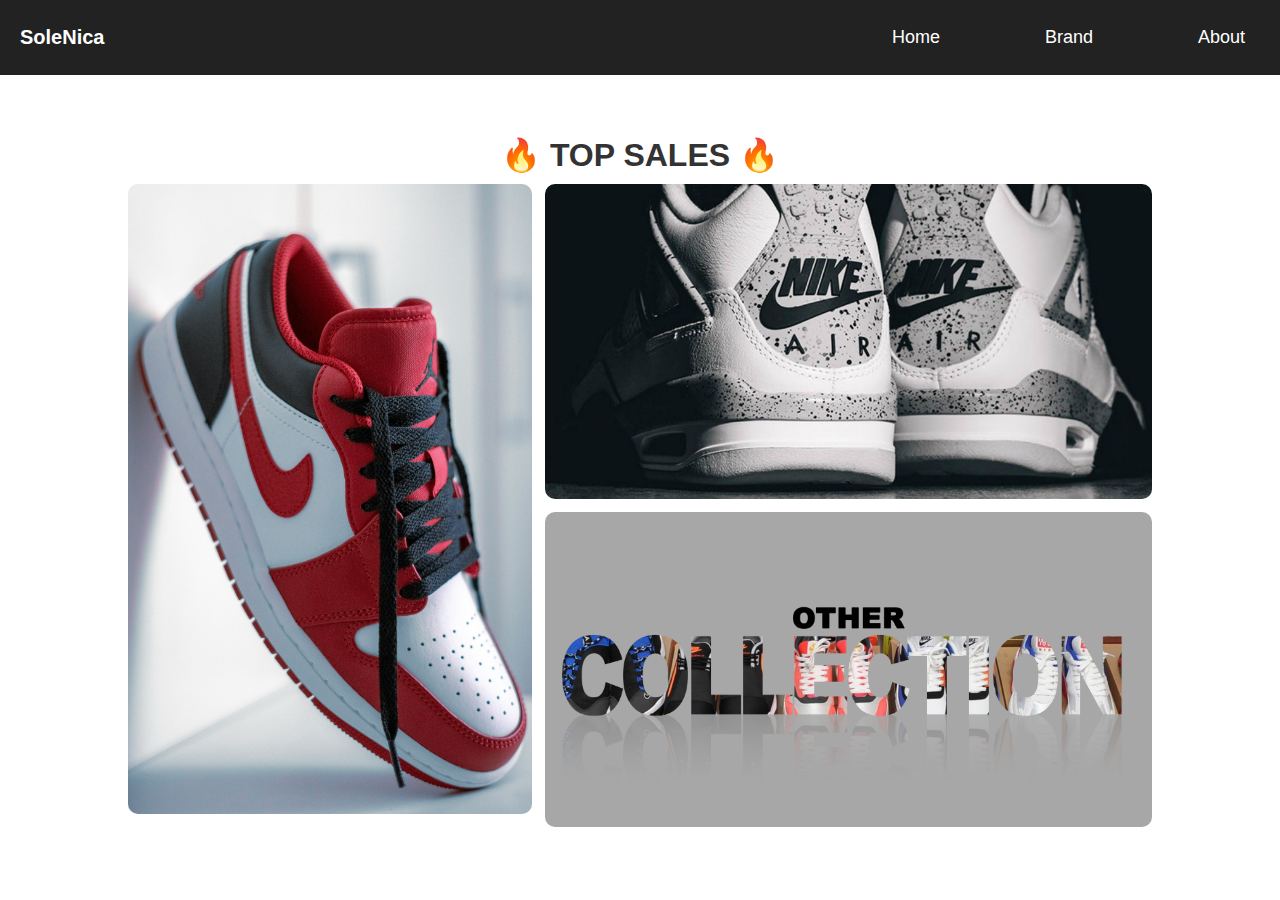
<file: index.html>
<!DOCTYPE html>
<html lang="en">
<head>
    <meta charset="UTF-8">
    <meta name="viewport" content="width=device-width, initial-scale=1.0">
    <title>Shoe Store - Home</title>
    <link rel="stylesheet" href="styles.css">
    <!-- Standard favicon -->
    <link rel="icon" type="image/png" href="images/website-icon.png">

    <!-- Alternative format (ICO) -->
    <link rel="icon" type="image/x-icon" href="images/website-icon.png">

    <!-- High-resolution icons (optional) -->
    <link rel="apple-touch-icon" sizes="180x180" href="images/website-icon.png">
    <link rel="icon" sizes="192x192" href="images/website-icon.png">
</head>
<body>

    <!-- Navigation Bar -->
    <nav>
        <div class="nav-container">
            <div class="logo">SoleNica</div>
            <ul class="nav-links">
                <li><a href="index.html">Home</a></li>
                <li><a href="category.html">Brand</a></li>
                <li><a href="about.html">About</a></li>
            </ul>
            <div class="menu-icon" onclick="toggleMenu()">&#9776;</div>
        </div>
    </nav>
    
    <!-- Mobile Overlay Menu -->
    <div class="overlay" id="overlay">
        <div class="overlay-content">
            <a href="javascript:void(0)" class="close-btn" onclick="toggleMenu()">&times;</a>
            <a href="index.html">Home</a>
            <a href="category.html">Brand</a>
            <a href="about.html">About</a>
        </div>
    </div>
    
    <script>
        function toggleMenu() {
            document.getElementById("overlay").classList.toggle("active");
        }
    </script>
            
    <!-- Hot Sales Section -->
    <section class="hot-sales">
        <div class="hot-sales-wrapper">
            <h1 class="hot-sales-title">🔥 TOP SALES 🔥</h1> <!-- Header Added -->
            <div class="hot-sales-container">
                <!-- Portrait Image (Jordan 1) -->
                <div class="hot-item portrait">
                    <a href="jordan1low.html">
                        <img src="images/jordan1.jpg" alt="Jordan 1">
                    </a>
                </div>
                <!-- Two Landscape Images (Stacked, aligned with Jordan 1) -->
                <div class="hot-side">
                    <div class="hot-item landscape">
                        <a href="jordan4.html">
                            <img src="images/jordan4.jpg" alt="Jordan 4">
                        </a>
                    </div>
                    <div class="hot-item landscape">
                        <a href="category.html">
                            <img src="images/collectionimage.png" alt="Shoe-Collection">
                        </a>
                    </div>
                </div>
            </div>
        </div>
    </section>

</body>
</html>
</file>
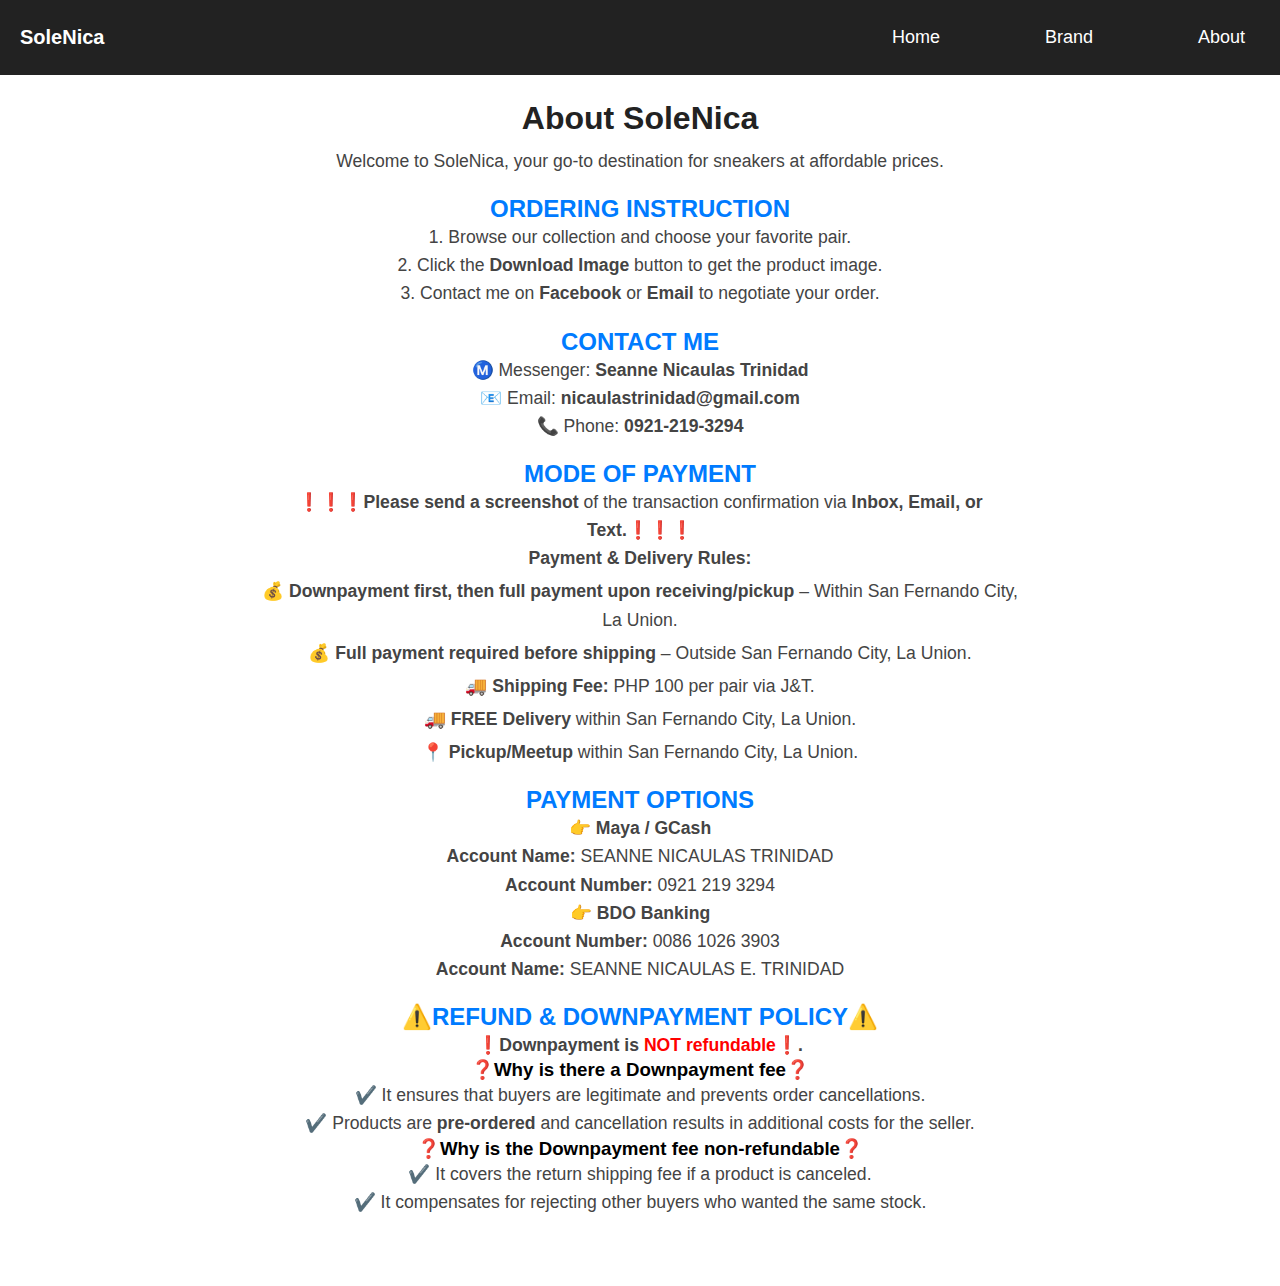
<file: about.html>
<!DOCTYPE html>
<html lang="en">
<head>
    <meta charset="UTF-8">
    <meta name="viewport" content="width=device-width, initial-scale=1.0">
    <title>Shoe Store - Home</title>
    <link rel="stylesheet" href="styles.css">
    <!-- Standard favicon -->
    <link rel="icon" type="image/png" href="images/website-icon.png">

    <!-- Alternative format (ICO) -->
    <link rel="icon" type="image/x-icon" href="images/website-icon.png">

    <!-- High-resolution icons (optional) -->
    <link rel="apple-touch-icon" sizes="180x180" href="images/website-icon.png">
    <link rel="icon" sizes="192x192" href="images/website-icon.png">
</head>
<body>

    <!-- Navigation Bar -->
    <nav>
        <div class="nav-container">
            <div class="logo">SoleNica</div>
            <ul class="nav-links">
                <li><a href="index.html">Home</a></li>
                <li><a href="category.html">Brand</a></li>
                <li><a href="about.html">About</a></li>
            </ul>
            <div class="menu-icon" onclick="toggleMenu()">&#9776;</div>
        </div>
    </nav>
    
    <!-- Mobile Overlay Menu -->
    <div class="overlay" id="overlay">
        <div class="overlay-content">
            <a href="javascript:void(0)" class="close-btn" onclick="toggleMenu()">&times;</a>
            <a href="index.html">Home</a>
            <a href="category.html">Brand</a>
            <a href="about.html">About</a>
        </div>
    </div>
    
    <script>
        function toggleMenu() {
            document.getElementById("overlay").classList.toggle("active");
        }
    </script>

    <!-- About Section -->
    <section class="about">
        <h1>About SoleNica</h1>
        <p>Welcome to SoleNica, your go-to destination for sneakers at affordable prices.</p>

        <h2>ORDERING INSTRUCTION</h2>
        <p>1. Browse our collection and choose your favorite pair.</p>
        <p>2. Click the <strong>Download Image</strong> button to get the product image.</p>
        <p>3. Contact me on <strong>Facebook</strong> or <strong>Email</strong> to negotiate your order.</p>

        <h2>CONTACT ME</h2>
        <p>Ⓜ️ Messenger: <strong>Seanne Nicaulas Trinidad</strong></p>
        <p>📧 Email: <strong>nicaulastrinidad@gmail.com</strong></p>
        <p>📞 Phone: <strong>0921-219-3294</strong></p>

        <h2>MODE OF PAYMENT</h2>
        <p><strong>❗❗❗Please send a screenshot</strong> of the transaction confirmation via <strong>Inbox, Email, or Text.❗❗❗</strong></p>
        <p><strong>Payment & Delivery Rules:</strong></p>
        <ul>
            <li>💰 <strong>Downpayment first, then full payment upon receiving/pickup</strong> – Within San Fernando City, La Union.</li>
            <li>💰 <strong>Full payment required before shipping</strong> – Outside San Fernando City, La Union.</li>
            <li>🚚 <strong>Shipping Fee:</strong> PHP 100 per pair via J&T.</li>
            <li>🚚 <strong>FREE Delivery</strong> within San Fernando City, La Union.</li>
            <li>📍 <strong>Pickup/Meetup</strong> within San Fernando City, La Union.</li>
        </ul>

        <h2>PAYMENT OPTIONS</h2>
        <p>👉 <strong>Maya / GCash</strong></p>
        <p><strong>Account Name:</strong> SEANNE NICAULAS TRINIDAD</p>
        <p><strong>Account Number:</strong> 0921 219 3294</p>

        <p>👉 <strong>BDO Banking</strong></p>
        <p><strong>Account Number:</strong> 0086 1026 3903</p>
        <p><strong>Account Name:</strong> SEANNE NICAULAS E. TRINIDAD</p>

        <h2>⚠️REFUND & DOWNPAYMENT POLICY⚠️</h2>
        <p><strong>❗Downpayment is <span class="highlight">NOT refundable❗</span>.</strong></p>

        <h3>❓Why is there a Downpayment fee❓</h3>
        <p>✔️ It ensures that buyers are legitimate and prevents order cancellations.</p>
        <p>✔️ Products are <strong>pre-ordered</strong> and cancellation results in additional costs for the seller.</p>

        <h3>❓Why is the Downpayment fee non-refundable❓</h3>
        <p>✔️ It covers the return shipping fee if a product is canceled.</p>
        <p>✔️ It compensates for rejecting other buyers who wanted the same stock.</p>
    </section>

    <script src="script.js"></script>
</body>
</html>
</file>
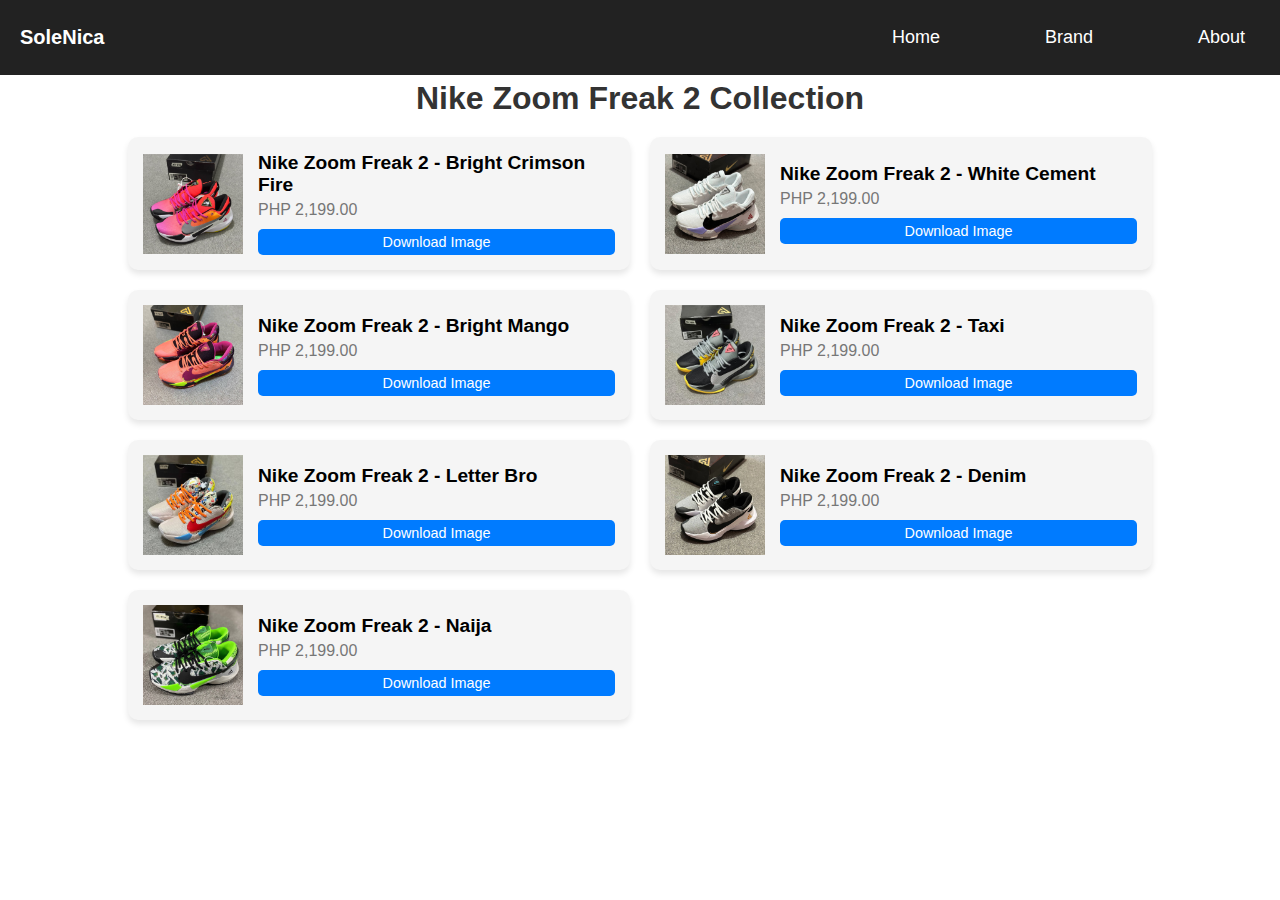
<file: gianimmofr2.html>
<!DOCTYPE html>
<html lang="en">
<head>
    <meta charset="UTF-8">
    <meta name="viewport" content="width=device-width, initial-scale=1.0">
    <title>Shoe Store - Home</title>
    <link rel="stylesheet" href="styles.css">
    <!-- Standard favicon -->
    <link rel="icon" type="image/png" href="images/website-icon.png">

    <!-- Alternative format (ICO) -->
    <link rel="icon" type="image/x-icon" href="images/website-icon.png">

    <!-- High-resolution icons (optional) -->
    <link rel="apple-touch-icon" sizes="180x180" href="images/website-icon.png">
    <link rel="icon" sizes="192x192" href="images/website-icon.png">
</head>
<body>

    <!-- Navigation Bar -->
    <nav>
        <div class="nav-container">
            <div class="logo">SoleNica</div>
            <ul class="nav-links">
                <li><a href="index.html">Home</a></li>
                <li><a href="category.html">Brand</a></li>
                <li><a href="about.html">About</a></li>
            </ul>
            <div class="menu-icon" onclick="toggleMenu()">&#9776;</div>
        </div>
    </nav>
    
    <!-- Mobile Overlay Menu -->
    <div class="overlay" id="overlay">
        <div class="overlay-content">
            <a href="javascript:void(0)" class="close-btn" onclick="toggleMenu()">&times;</a>
            <a href="index.html">Home</a>
            <a href="category.html">Brand</a>
            <a href="about.html">About</a>
        </div>
    </div>
    
    <script>
        function toggleMenu() {
            document.getElementById("overlay").classList.toggle("active");
        }
    </script>
            
    <!-- Jordan 1 Shoes Section -->
    <section class="shoe-list">
        <h1 class="shoe-title">Nike Zoom Freak 2 Collection</h1>
        <div class="shoe-container">
            <!-- Shoe Item 1 -->
            <div class="shoe-item">
                <img src="images/f2-gtf.jpg" alt="Nike Zoom Freak 2">
                <div class="shoe-info">
                    <p class="shoe-name">Nike Zoom Freak 2 - Bright Crimson Fire</p>
                    <p class="shoe-price">PHP 2,199.00</p>
                    <a href="images/f2-gtf.jpg" download class="download-btn">Download Image</a>
                </div>
            </div>

            <!-- Shoe Item 2 -->
            <div class="shoe-item">
                <img src="images/f2-whc.jpg" alt="Nike Zoom Freak 2">
                <div class="shoe-info">
                    <p class="shoe-name">Nike Zoom Freak 2 - White Cement</p>
                    <p class="shoe-price">PHP 2,199.00</p>
                    <a href="images/f2-whc.jpg" download class="download-btn">Download Image</a>
                </div>
            </div>

            <!-- Shoe Item 3 -->
            <div class="shoe-item">
                <img src="images/f2-bmg.jpg" alt="Nike Zoom Freak 2">
                <div class="shoe-info">
                    <p class="shoe-name">Nike Zoom Freak 2 - Bright Mango</p>
                    <p class="shoe-price">PHP 2,199.00</p>
                    <a href="images/f2-bmg.jpg" download class="download-btn">Download Image</a>
                </div>
            </div>

            <!-- Shoe Item 4 -->
            <div class="shoe-item">
                <img src="images/f2-tax.jpg" alt="Nike Zoom Freak 2">
                <div class="shoe-info">
                    <p class="shoe-name">Nike Zoom Freak 2 - Taxi</p>
                    <p class="shoe-price">PHP 2,199.00</p>
                    <a href="images/f2-tax.jpg" download class="download-btn">Download Image</a>
                </div>
            </div>

            <!-- Shoe Item 5 -->
            <div class="shoe-item">
                <img src="images/f2-ltb.jpg" alt="Nike Zoom Freak 2">
                <div class="shoe-info">
                    <p class="shoe-name">Nike Zoom Freak 2 - Letter Bro</p>
                    <p class="shoe-price">PHP 2,199.00</p>
                    <a href="images/f2-ltb.jpg" download class="download-btn">Download Image</a>
                </div>
            </div>

            <!-- Shoe Item 6 -->
            <div class="shoe-item">
                <img src="images/f2-dnm.jpg" alt="Nike Zoom Freak 2">
                <div class="shoe-info">
                    <p class="shoe-name">Nike Zoom Freak 2 - Denim</p>
                    <p class="shoe-price">PHP 2,199.00</p>
                    <a href="images/f2-dnm.jpg" download class="download-btn">Download Image</a>
                </div>
            </div>

            <!-- Shoe Item 7 -->
            <div class="shoe-item">
                <img src="images/f2-nja.jpg" alt="Nike Zoom Freak 2">
                <div class="shoe-info">
                    <p class="shoe-name">Nike Zoom Freak 2 - Naija</p>
                    <p class="shoe-price">PHP 2,199.00</p>
                    <a href="images/f2-nja.jpg" download class="download-btn">Download Image</a>
                </div>
            </div>

            <!-- Duplicate this block for more shoe variants -->
        </div>
    </section>

</body>
</html>
</file>
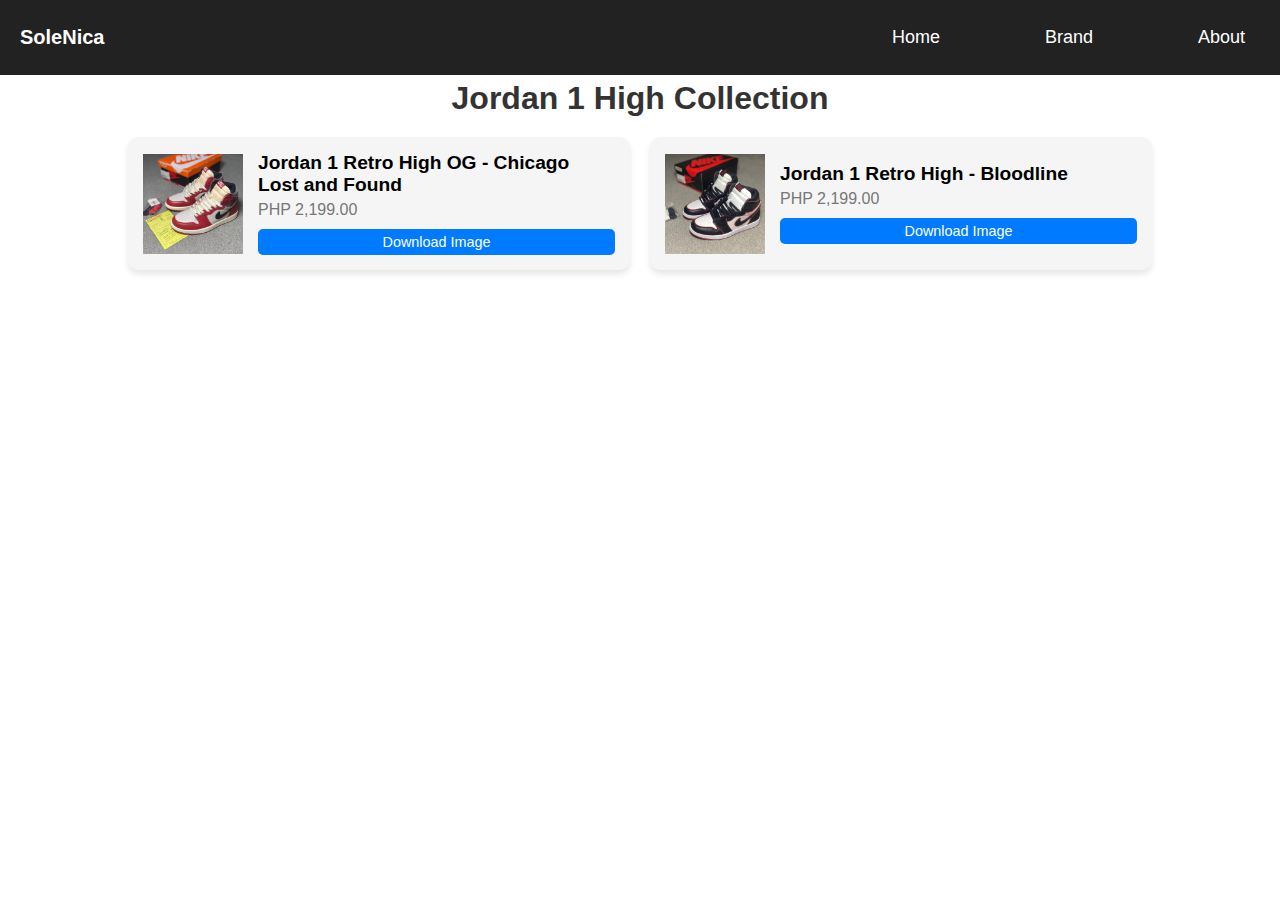
<file: jordan1.html>
<!DOCTYPE html>
<html lang="en">
<head>
    <meta charset="UTF-8">
    <meta name="viewport" content="width=device-width, initial-scale=1.0">
    <title>Shoe Store - Home</title>
    <link rel="stylesheet" href="styles.css">
    <!-- Standard favicon -->
    <link rel="icon" type="image/png" href="images/website-icon.png">

    <!-- Alternative format (ICO) -->
    <link rel="icon" type="image/x-icon" href="images/website-icon.png">

    <!-- High-resolution icons (optional) -->
    <link rel="apple-touch-icon" sizes="180x180" href="images/website-icon.png">
    <link rel="icon" sizes="192x192" href="images/website-icon.png">
</head>
<body>

    <!-- Navigation Bar -->
    <nav>
        <div class="nav-container">
            <div class="logo">SoleNica</div>
            <ul class="nav-links">
                <li><a href="index.html">Home</a></li>
                <li><a href="category.html">Brand</a></li>
                <li><a href="about.html">About</a></li>
            </ul>
            <div class="menu-icon" onclick="toggleMenu()">&#9776;</div>
        </div>
    </nav>
    
    <!-- Mobile Overlay Menu -->
    <div class="overlay" id="overlay">
        <div class="overlay-content">
            <a href="javascript:void(0)" class="close-btn" onclick="toggleMenu()">&times;</a>
            <a href="index.html">Home</a>
            <a href="category.html">Brand</a>
            <a href="about.html">About</a>
        </div>
    </div>
    
    <script>
        function toggleMenu() {
            document.getElementById("overlay").classList.toggle("active");
        }
    </script>
            
    <!-- Jordan 1 Shoes Section -->
    <section class="shoe-list">
        <h1 class="shoe-title">Jordan 1 High Collection</h1>
        <div class="shoe-container">
            <!-- Shoe Item 1 -->
            <div class="shoe-item">
                <img src="images/jh-laf.jpg" alt="Jordan 1 Lost and Found">
                <div class="shoe-info">
                    <p class="shoe-name">Jordan 1 Retro High OG - Chicago Lost and Found</p>
                    <p class="shoe-price">PHP 2,199.00</p>
                    <a href="images/jh-laf.jpg" download class="download-btn">Download Image</a>
                </div>
            </div>

            <!-- Shoe Item 2 -->
            <div class="shoe-item">
                <img src="images/jh-rhb.jpg" alt="Jordan 1 Bloodline">
                <div class="shoe-info">
                    <p class="shoe-name">Jordan 1 Retro High - Bloodline</p>
                    <p class="shoe-price">PHP 2,199.00</p>
                    <a href="images/jh-rhb.jpg" download class="download-btn">Download Image</a>
                </div>
            </div>

            <!-- Duplicate this block for more shoe variants -->
        </div>
    </section>

</body>
</html>
</file>
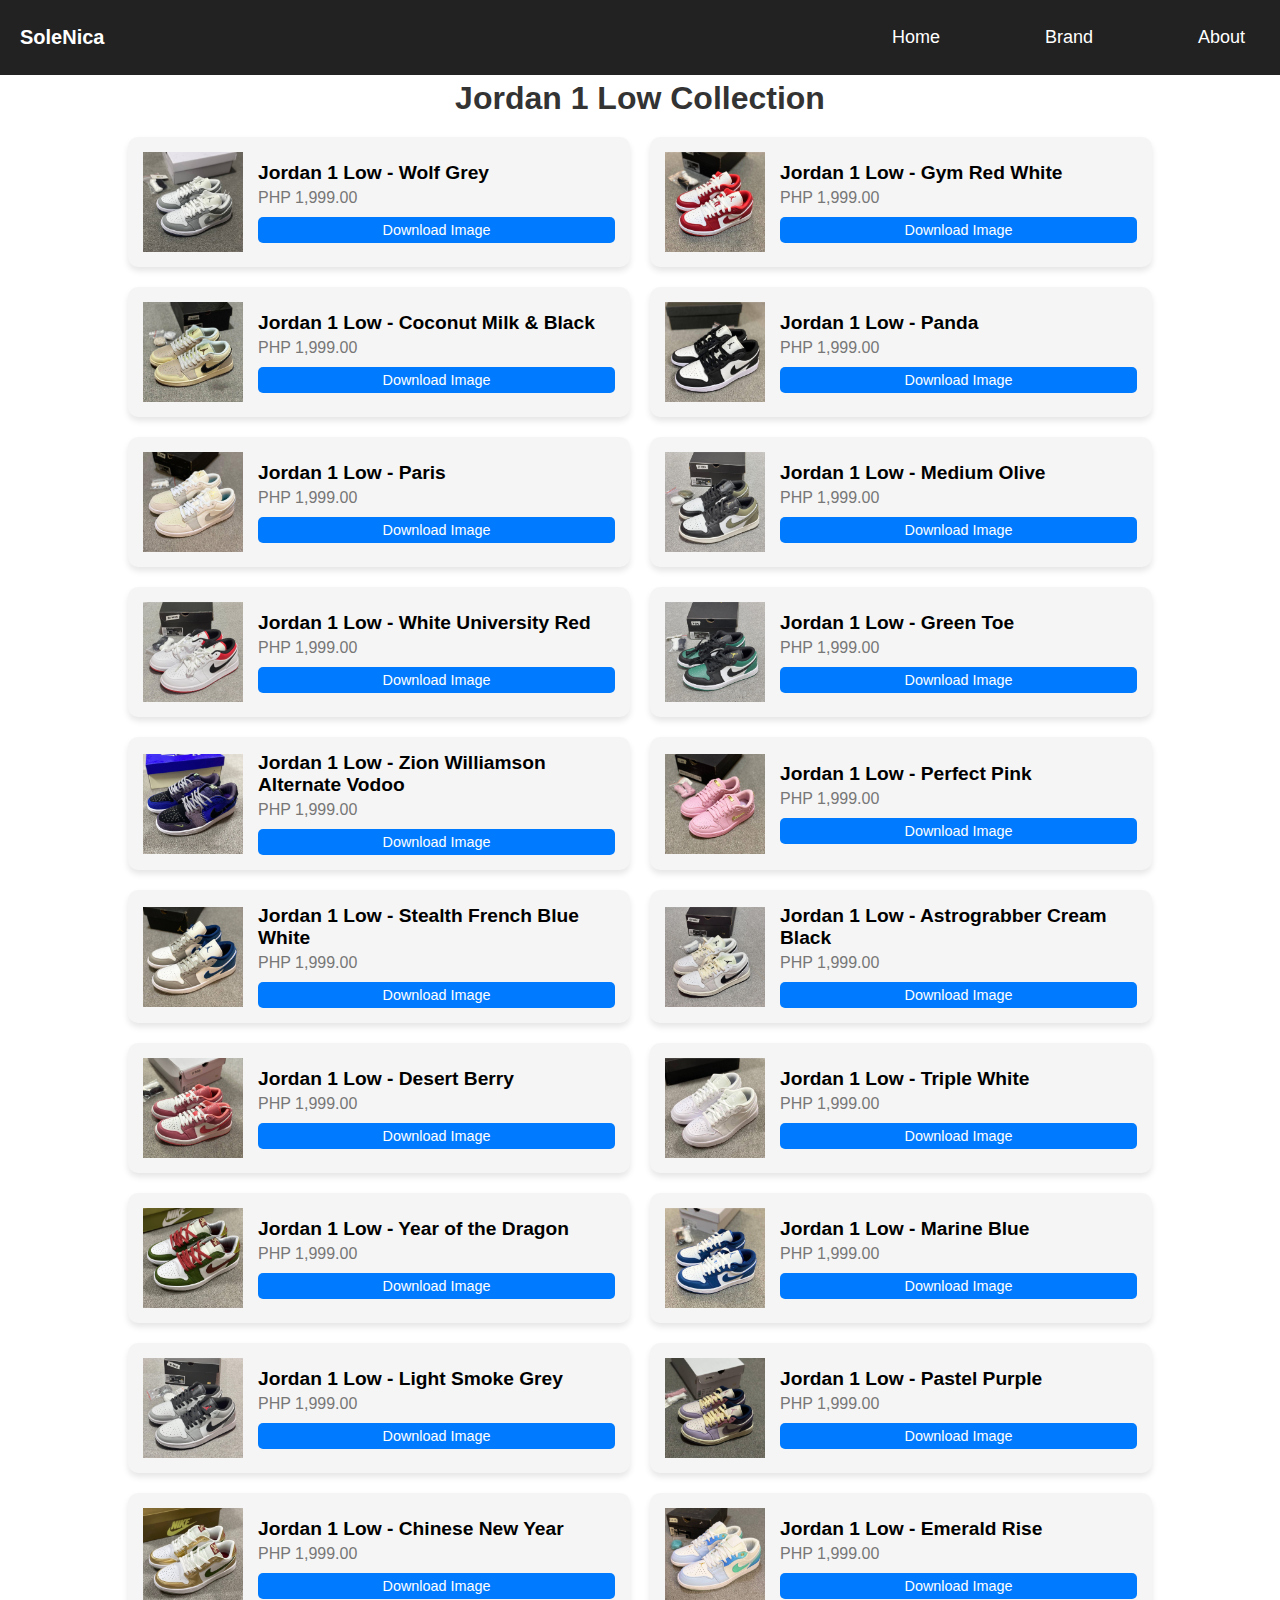
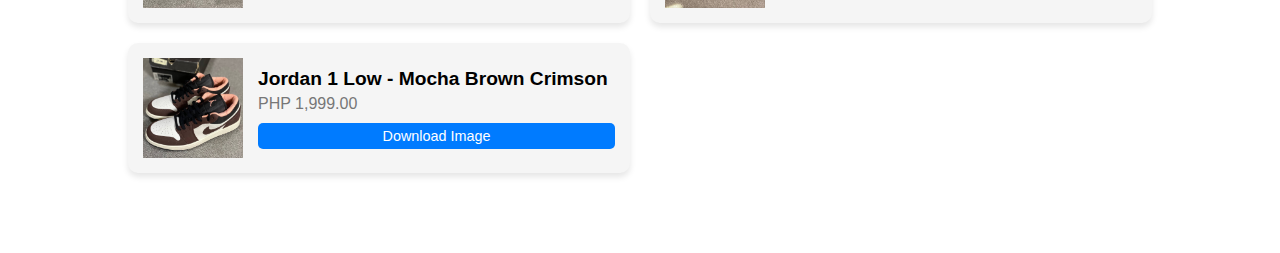
<file: jordan1low.html>
<!DOCTYPE html>
<html lang="en">
<head>
    <meta charset="UTF-8">
    <meta name="viewport" content="width=device-width, initial-scale=1.0">
    <title>Shoe Store - Home</title>
    <link rel="stylesheet" href="styles.css">
    <!-- Standard favicon -->
    <link rel="icon" type="image/png" href="images/website-icon.png">

    <!-- Alternative format (ICO) -->
    <link rel="icon" type="image/x-icon" href="images/website-icon.png">

    <!-- High-resolution icons (optional) -->
    <link rel="apple-touch-icon" sizes="180x180" href="images/website-icon.png">
    <link rel="icon" sizes="192x192" href="images/website-icon.png">
</head>
<body>

    <!-- Navigation Bar -->
    <nav>
        <div class="nav-container">
            <div class="logo">SoleNica</div>
            <ul class="nav-links">
                <li><a href="index.html">Home</a></li>
                <li><a href="category.html">Brand</a></li>
                <li><a href="about.html">About</a></li>
            </ul>
            <div class="menu-icon" onclick="toggleMenu()">&#9776;</div>
        </div>
    </nav>
    
    <!-- Mobile Overlay Menu -->
    <div class="overlay" id="overlay">
        <div class="overlay-content">
            <a href="javascript:void(0)" class="close-btn" onclick="toggleMenu()">&times;</a>
            <a href="index.html">Home</a>
            <a href="category.html">Brand</a>
            <a href="about.html">About</a>
        </div>
    </div>
    
    <script>
        function toggleMenu() {
            document.getElementById("overlay").classList.toggle("active");
        }
    </script>
            
    <!-- Jordan 1 Shoes Section -->
    <section class="shoe-list">
        <h1 class="shoe-title">Jordan 1 Low Collection</h1>
        <div class="shoe-container">
            <!-- Shoe Item 1 -->
            <div class="shoe-item">
                <img src="images/j1-wg.jpg" alt="Jordan 1">
                <div class="shoe-info">
                    <p class="shoe-name">Jordan 1 Low - Wolf Grey</p>
                    <p class="shoe-price">PHP 1,999.00</p>
                    <a href="images/j1-wg.jpg" download class="download-btn">Download Image</a>
                </div>
            </div>

            <!-- Shoe Item 2 -->
            <div class="shoe-item">
                <img src="images/j1-gr.jpg" alt="Jordan 1">
                <div class="shoe-info">
                    <p class="shoe-name">Jordan 1 Low - Gym Red White</p>
                    <p class="shoe-price">PHP 1,999.00</p>
                    <a href="images/j1-gr.jpg" download class="download-btn">Download Image</a>
                </div>
            </div>

            <!-- Shoe Item 3 -->
            <div class="shoe-item">
                <img src="images/j1-cmb.jpg" alt="Jordan 1">
                <div class="shoe-info">
                    <p class="shoe-name">Jordan 1 Low - Coconut Milk & Black</p>
                    <p class="shoe-price">PHP 1,999.00</p>
                    <a href="images/j1-cmb.jpg" download class="download-btn">Download Image</a>
                </div>
            </div>

            <!-- Shoe Item 4 -->
            <div class="shoe-item">
                <img src="images/j1-pnd.jpg" alt="Jordan 1">
                <div class="shoe-info">
                    <p class="shoe-name">Jordan 1 Low - Panda</p>
                    <p class="shoe-price">PHP 1,999.00</p>
                    <a href="images/j1-pnd.jpg" download class="download-btn">Download Image</a>
                </div>
            </div>

            <!-- Shoe Item 5 -->
            <div class="shoe-item">
                <img src="images/j1-par.jpg" alt="Jordan 1">
                <div class="shoe-info">
                    <p class="shoe-name">Jordan 1 Low - Paris</p>
                    <p class="shoe-price">PHP 1,999.00</p>
                    <a href="images/j1-par.jpg" download class="download-btn">Download Image</a>
                </div>
            </div>

            <!-- Shoe Item 6 -->
            <div class="shoe-item">
                <img src="images/j1-mdo.jpg" alt="Jordan 1">
                <div class="shoe-info">
                    <p class="shoe-name">Jordan 1 Low - Medium Olive</p>
                    <p class="shoe-price">PHP 1,999.00</p>
                    <a href="images/j1-mdo.jpg" download class="download-btn">Download Image</a>
                </div>
            </div>

            <!-- Shoe Item 7 -->
            <div class="shoe-item">
                <img src="images/j1-wur.jpg" alt="Jordan 1">
                <div class="shoe-info">
                    <p class="shoe-name">Jordan 1 Low - White University Red</p>
                    <p class="shoe-price">PHP 1,999.00</p>
                    <a href="images/j1-wur.jpg" download class="download-btn">Download Image</a>
                </div>
            </div>

            <!-- Shoe Item 8 -->
            <div class="shoe-item">
                <img src="images/j1-gto.jpg" alt="Jordan 1">
                <div class="shoe-info">
                    <p class="shoe-name">Jordan 1 Low - Green Toe</p>
                    <p class="shoe-price">PHP 1,999.00</p>
                    <a href="images/j1-gto.jpg" download class="download-btn">Download Image</a>
                </div>
            </div>

            <!-- Shoe Item 9 -->
            <div class="shoe-item">
                <img src="images/j1-voa.jpg" alt="Jordan 1">
                <div class="shoe-info">
                    <p class="shoe-name">Jordan 1 Low - Zion Williamson Alternate Vodoo</p>
                    <p class="shoe-price">PHP 1,999.00</p>
                    <a href="images/j1-voa.jpg" download class="download-btn">Download Image</a>
                </div>
            </div>

            <!-- Shoe Item 10 -->
            <div class="shoe-item">
                <img src="images/j1-lpp.jpg" alt="Jordan 1">
                <div class="shoe-info">
                    <p class="shoe-name">Jordan 1 Low - Perfect Pink</p>
                    <p class="shoe-price">PHP 1,999.00</p>
                    <a href="images/j1-lpp.jpg" download class="download-btn">Download Image</a>
                </div>
            </div>

            <!-- Shoe Item 11 -->
            <div class="shoe-item">
                <img src="images/j1-gab.jpg" alt="Jordan 1">
                <div class="shoe-info">
                    <p class="shoe-name">Jordan 1 Low - Stealth French Blue White</p>
                    <p class="shoe-price">PHP 1,999.00</p>
                    <a href="images/j1-gab.jpg" download class="download-btn">Download Image</a>
                </div>
            </div>

            <!-- Shoe Item 12 -->
            <div class="shoe-item">
                <img src="images/j1-ast.jpg" alt="Jordan 1">
                <div class="shoe-info">
                    <p class="shoe-name">Jordan 1 Low - Astrograbber Cream Black</p>
                    <p class="shoe-price">PHP 1,999.00</p>
                    <a href="images/j1-ast.jpg" download class="download-btn">Download Image</a>
                </div>
            </div>

            <!-- Shoe Item 13 -->
            <div class="shoe-item">
                <img src="images/j1-dsb.jpg" alt="Jordan 1">
                <div class="shoe-info">
                    <p class="shoe-name">Jordan 1 Low - Desert Berry</p>
                    <p class="shoe-price">PHP 1,999.00</p>
                    <a href="images/j1-dsb.jpg" download class="download-btn">Download Image</a>
                </div>
            </div>

            <!-- Shoe Item 14 -->
            <div class="shoe-item">
                <img src="images/j1-tpw.jpg" alt="Jordan 1">
                <div class="shoe-info">
                    <p class="shoe-name">Jordan 1 Low - Triple White</p>
                    <p class="shoe-price">PHP 1,999.00</p>
                    <a href="images/j1-tpw.jpg" download class="download-btn">Download Image</a>
                </div>
            </div>

            <!-- Shoe Item 15 -->
            <div class="shoe-item">
                <img src="images/j1-yod.jpg" alt="Jordan 1">
                <div class="shoe-info">
                    <p class="shoe-name">Jordan 1 Low - Year of the Dragon</p>
                    <p class="shoe-price">PHP 1,999.00</p>
                    <a href="images/j1-yod.jpg" download class="download-btn">Download Image</a>
                </div>
            </div>

            <!-- Shoe Item 16 -->
            <div class="shoe-item">
                <img src="images/j1-mb.jpg" alt="Jordan 1">
                <div class="shoe-info">
                    <p class="shoe-name">Jordan 1 Low - Marine Blue</p>
                    <p class="shoe-price">PHP 1,999.00</p>
                    <a href="images/j1-mb.jpg" download class="download-btn">Download Image</a>
                </div>
            </div>

            <!-- Shoe Item 17 -->
            <div class="shoe-item">
                <img src="images/j1-smg.jpg" alt="Jordan 1">
                <div class="shoe-info">
                    <p class="shoe-name">Jordan 1 Low - Light Smoke Grey</p>
                    <p class="shoe-price">PHP 1,999.00</p>
                    <a href="images/j1-smg.jpg" download class="download-btn">Download Image</a>
                </div>
            </div>

            <!-- Shoe Item 18 -->
            <div class="shoe-item">
                <img src="images/j1-ppl.jpg" alt="Jordan 1">
                <div class="shoe-info">
                    <p class="shoe-name">Jordan 1 Low - Pastel Purple</p>
                    <p class="shoe-price">PHP 1,999.00</p>
                    <a href="images/j1-ppl.jpg" download class="download-btn">Download Image</a>
                </div>
            </div>

            <!-- Shoe Item 19 -->
            <div class="shoe-item">
                <img src="images/j1-mtg.jpg" alt="Jordan 1">
                <div class="shoe-info">
                    <p class="shoe-name">Jordan 1 Low - Chinese New Year</p>
                    <p class="shoe-price">PHP 1,999.00</p>
                    <a href="images/j1-mtg.jpg" download class="download-btn">Download Image</a>
                </div>
            </div>

            <!-- Shoe Item 20 -->
            <div class="shoe-item">
                <img src="images/j1-er.jpg" alt="Jordan 1">
                <div class="shoe-info">
                    <p class="shoe-name">Jordan 1 Low - Emerald Rise</p>
                    <p class="shoe-price">PHP 1,999.00</p>
                    <a href="images/j1-er.jpg" download class="download-btn">Download Image</a>
                </div>
            </div>

            <!-- Shoe Item 21 -->
            <div class="shoe-item">
                <img src="images/j1-cho.jpg" alt="Jordan 1">
                <div class="shoe-info">
                    <p class="shoe-name">Jordan 1 Low - Mocha Brown Crimson</p>
                    <p class="shoe-price">PHP 1,999.00</p>
                    <a href="images/j1-cho.jpg" download class="download-btn">Download Image</a>
                </div>
            </div>

            <!-- Duplicate this block for more shoe variants -->
        </div>
    </section>

</body>
</html>
</file>
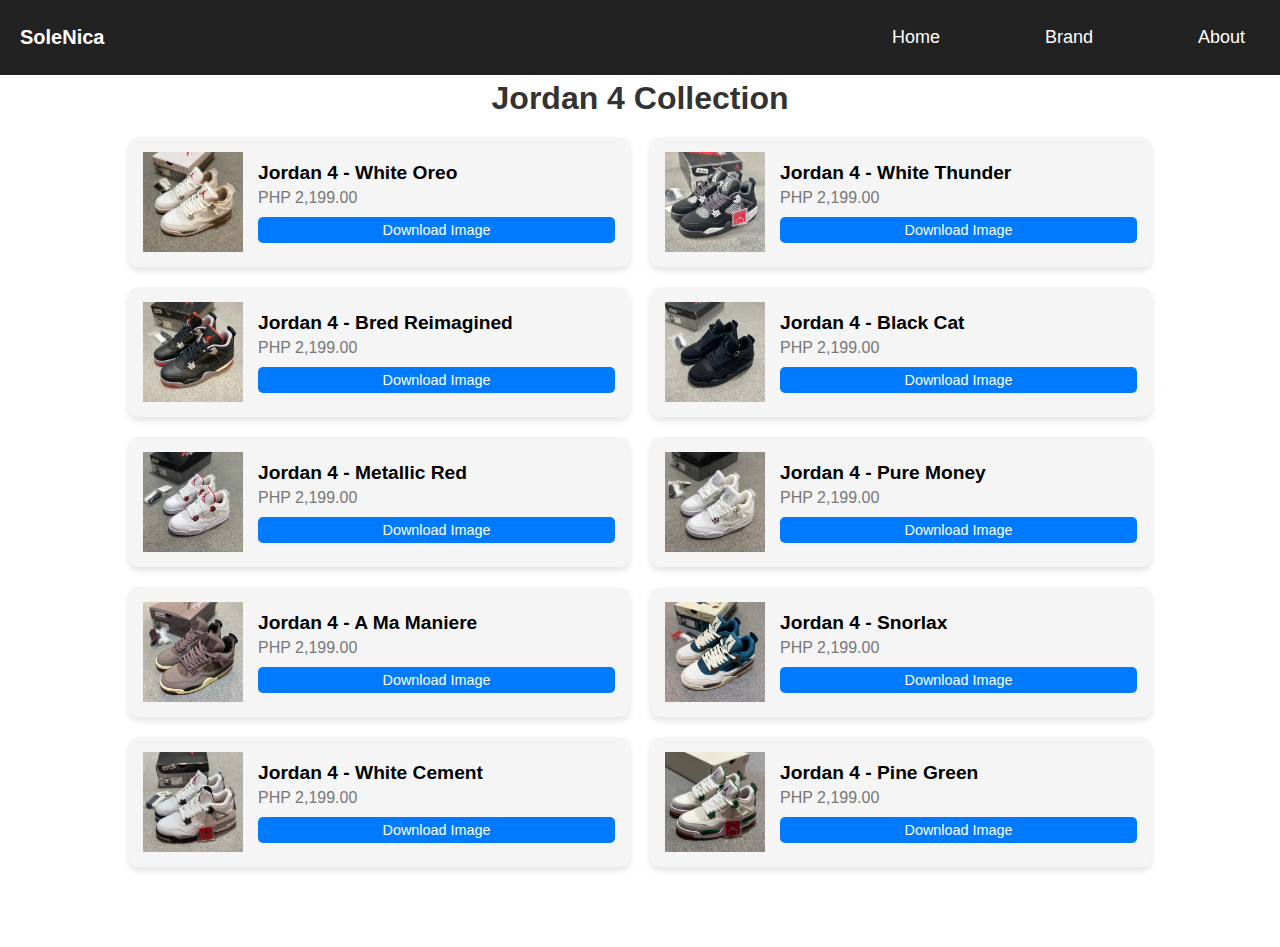
<file: jordan4.html>
<!DOCTYPE html>
<html lang="en">
<head>
    <meta charset="UTF-8">
    <meta name="viewport" content="width=device-width, initial-scale=1.0">
    <title>Shoe Store - Home</title>
    <link rel="stylesheet" href="styles.css">
    <!-- Standard favicon -->
    <link rel="icon" type="image/png" href="images/website-icon.png">

    <!-- Alternative format (ICO) -->
    <link rel="icon" type="image/x-icon" href="images/website-icon.png">

    <!-- High-resolution icons (optional) -->
    <link rel="apple-touch-icon" sizes="180x180" href="images/website-icon.png">
    <link rel="icon" sizes="192x192" href="images/website-icon.png">
</head>
<body>

    <!-- Navigation Bar -->
    <nav>
        <div class="nav-container">
            <div class="logo">SoleNica</div>
            <ul class="nav-links">
                <li><a href="index.html">Home</a></li>
                <li><a href="category.html">Brand</a></li>
                <li><a href="about.html">About</a></li>
            </ul>
            <div class="menu-icon" onclick="toggleMenu()">&#9776;</div>
        </div>
    </nav>
    
    <!-- Mobile Overlay Menu -->
    <div class="overlay" id="overlay">
        <div class="overlay-content">
            <a href="javascript:void(0)" class="close-btn" onclick="toggleMenu()">&times;</a>
            <a href="index.html">Home</a>
            <a href="category.html">Brand</a>
            <a href="about.html">About</a>
        </div>
    </div>
    
    <script>
        function toggleMenu() {
            document.getElementById("overlay").classList.toggle("active");
        }
    </script>
            
    <!-- Jordan 1 Shoes Section -->
    <section class="shoe-list">
        <h1 class="shoe-title">Jordan 4 Collection</h1>
        <div class="shoe-container">
            <!-- Shoe Item 1 -->
            <div class="shoe-item">
                <img src="images/j4-or.jpg" alt="Jordan 4">
                <div class="shoe-info">
                    <p class="shoe-name">Jordan 4 - White Oreo</p>
                    <p class="shoe-price">PHP 2,199.00</p>
                    <a href="images/j4-or.jpg" download class="download-btn">Download Image</a>
                </div>
            </div>

            <!-- Shoe Item 2 -->
            <div class="shoe-item">
                <img src="images/j4-wth.jpg" alt="Jordan 4">
                <div class="shoe-info">
                    <p class="shoe-name">Jordan 4 - White Thunder</p>
                    <p class="shoe-price">PHP 2,199.00</p>
                    <a href="images/j4-wth.jpg" download class="download-btn">Download Image</a>
                </div>
            </div>

            <!-- Shoe Item 3 -->
            <div class="shoe-item">
                <img src="images/j4-bred.jpg" alt="Jordan 4">
                <div class="shoe-info">
                    <p class="shoe-name">Jordan 4 - Bred Reimagined</p>
                    <p class="shoe-price">PHP 2,199.00</p>
                    <a href="images/j4-bred.jpg" download class="download-btn">Download Image</a>
                </div>
            </div>

            <!-- Shoe Item 4 -->
            <div class="shoe-item">
                <img src="images/j4-blc.jpg" alt="Jordan 4">
                <div class="shoe-info">
                    <p class="shoe-name">Jordan 4 - Black Cat</p>
                    <p class="shoe-price">PHP 2,199.00</p>
                    <a href="images/j4-blc.jpg" download class="download-btn">Download Image</a>
                </div>
            </div>

            <!-- Shoe Item 5 -->
            <div class="shoe-item">
                <img src="images/j4-mrd.jpg" alt="Jordan 4">
                <div class="shoe-info">
                    <p class="shoe-name">Jordan 4 - Metallic Red</p>
                    <p class="shoe-price">PHP 2,199.00</p>
                    <a href="images/j4-mrd.jpg" download class="download-btn">Download Image</a>
                </div>
            </div>

            <!-- Shoe Item 6 -->
            <div class="shoe-item">
                <img src="images/j4-pmy.jpg" alt="Jordan 4">
                <div class="shoe-info">
                    <p class="shoe-name">Jordan 4 - Pure Money</p>
                    <p class="shoe-price">PHP 2,199.00</p>
                    <a href="images/j4-pmy.jpg" download class="download-btn">Download Image</a>
                </div>
            </div>

            <!-- Shoe Item 7 -->
            <div class="shoe-item">
                <img src="images/j4-amm.jpg" alt="Jordan 4">
                <div class="shoe-info">
                    <p class="shoe-name">Jordan 4 - A Ma Maniere</p>
                    <p class="shoe-price">PHP 2,199.00</p>
                    <a href="images/j4-amm.jpg" download class="download-btn">Download Image</a>
                </div>
            </div>

            <!-- Shoe Item 8 -->
            <div class="shoe-item">
                <img src="images/j4-slx.jpg" alt="Jordan 4">
                <div class="shoe-info">
                    <p class="shoe-name">Jordan 4 - Snorlax</p>
                    <p class="shoe-price">PHP 2,199.00</p>
                    <a href="images/j4-slx.jpg" download class="download-btn">Download Image</a>
                </div>
            </div>

            <!-- Shoe Item 9 -->
            <div class="shoe-item">
                <img src="images/j4-wmc.jpg" alt="Jordan 4">
                <div class="shoe-info">
                    <p class="shoe-name">Jordan 4 - White Cement</p>
                    <p class="shoe-price">PHP 2,199.00</p>
                    <a href="images/j4-wmc.jpg" download class="download-btn">Download Image</a>
                </div>
            </div>

            <!-- Shoe Item 10 -->
            <div class="shoe-item">
                <img src="images/j4-png.jpg" alt="Jordan 4">
                <div class="shoe-info">
                    <p class="shoe-name">Jordan 4 - Pine Green</p>
                    <p class="shoe-price">PHP 2,199.00</p>
                    <a href="images/j4-png.jpg" download class="download-btn">Download Image</a>
                </div>
            </div>

            <!-- Duplicate this block for more shoe variants -->
        </div>
    </section>

</body>
</html>
</file>
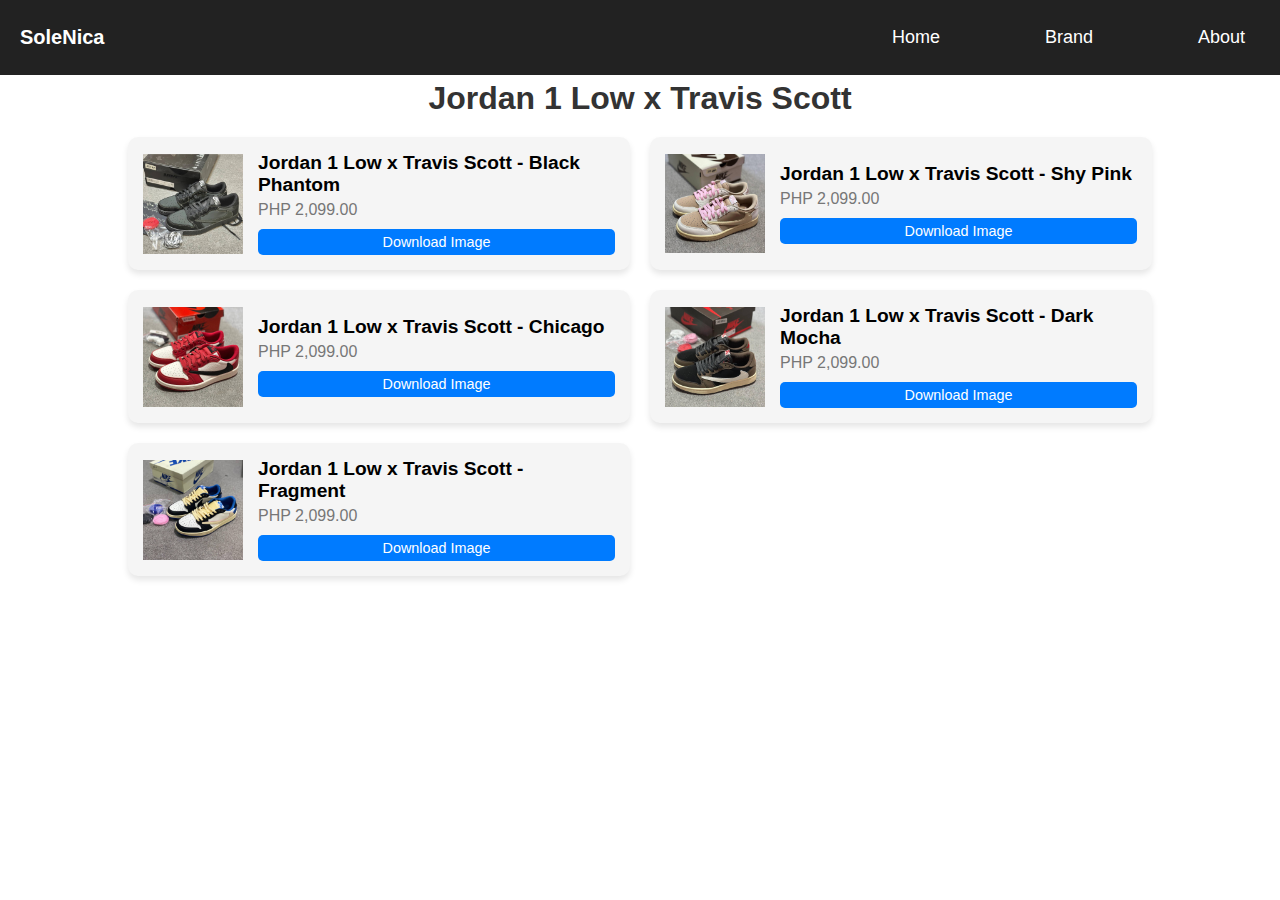
<file: jordantravislow.html>
<!DOCTYPE html>
<html lang="en">
<head>
    <meta charset="UTF-8">
    <meta name="viewport" content="width=device-width, initial-scale=1.0">
    <title>Shoe Store - Home</title>
    <link rel="stylesheet" href="styles.css">
    <!-- Standard favicon -->
    <link rel="icon" type="image/png" href="images/website-icon.png">

    <!-- Alternative format (ICO) -->
    <link rel="icon" type="image/x-icon" href="images/website-icon.png">

    <!-- High-resolution icons (optional) -->
    <link rel="apple-touch-icon" sizes="180x180" href="images/website-icon.png">
    <link rel="icon" sizes="192x192" href="images/website-icon.png">
</head>
<body>

    <!-- Navigation Bar -->
    <nav>
        <div class="nav-container">
            <div class="logo">SoleNica</div>
            <ul class="nav-links">
                <li><a href="index.html">Home</a></li>
                <li><a href="category.html">Brand</a></li>
                <li><a href="about.html">About</a></li>
            </ul>
            <div class="menu-icon" onclick="toggleMenu()">&#9776;</div>
        </div>
    </nav>
    
    <!-- Mobile Overlay Menu -->
    <div class="overlay" id="overlay">
        <div class="overlay-content">
            <a href="javascript:void(0)" class="close-btn" onclick="toggleMenu()">&times;</a>
            <a href="index.html">Home</a>
            <a href="category.html">Brand</a>
            <a href="about.html">About</a>
        </div>
    </div>
    
    <script>
        function toggleMenu() {
            document.getElementById("overlay").classList.toggle("active");
        }
    </script>
            
    <!-- Jordan 1 Shoes Section -->
    <section class="shoe-list">
        <h1 class="shoe-title">Jordan 1 Low x Travis Scott</h1>
        <div class="shoe-container">
            <!-- Shoe Item 1 -->
            <div class="shoe-item">
                <img src="images/jlt-bp.jpg" alt="Jordan 1">
                <div class="shoe-info">
                    <p class="shoe-name">Jordan 1 Low x Travis Scott - Black Phantom</p>
                    <p class="shoe-price">PHP 2,099.00</p>
                    <a href="images/jlt-bp.jpg" download class="download-btn">Download Image</a>
                </div>
            </div>

            <!-- Shoe Item 2 -->
            <div class="shoe-item">
                <img src="images/jlt-ssp.jpg" alt="Jordan 1">
                <div class="shoe-info">
                    <p class="shoe-name">Jordan 1 Low x Travis Scott - Shy Pink</p>
                    <p class="shoe-price">PHP 2,099.00</p>
                    <a href="images/jlt-ssp.jpg" download class="download-btn">Download Image</a>
                </div>
            </div>

            <!-- Shoe Item 3 -->
            <div class="shoe-item">
                <img src="images/jlt-chg.jpg" alt="Jordan 1">
                <div class="shoe-info">
                    <p class="shoe-name">Jordan 1 Low x Travis Scott - Chicago</p>
                    <p class="shoe-price">PHP 2,099.00</p>
                    <a href="images/jlt-chg.jpg" download class="download-btn">Download Image</a>
                </div>
            </div>

            <!-- Shoe Item 4 -->
            <div class="shoe-item">
                <img src="images/jlt-dmc.jpg" alt="Jordan 1">
                <div class="shoe-info">
                    <p class="shoe-name">Jordan 1 Low x Travis Scott - Dark Mocha</p>
                    <p class="shoe-price">PHP 2,099.00</p>
                    <a href="images/jlt-dmc.jpg" download class="download-btn">Download Image</a>
                </div>
            </div>

            <!-- Shoe Item 5 -->
            <div class="shoe-item">
                <img src="images/jlt-f.jpg" alt="Jordan 1">
                <div class="shoe-info">
                    <p class="shoe-name">Jordan 1 Low x Travis Scott - Fragment</p>
                    <p class="shoe-price">PHP 2,099.00</p>
                    <a href="images/jlt-f.jpg" download class="download-btn">Download Image</a>
                </div>
            </div>

            <!-- Duplicate this block for more shoe variants -->
        </div>
    </section>

</body>
</html>
</file>
<file: styles.css>
/* ===== HOME TAB CSS ================================================================================================================================================== */

* {
    margin: 0;
    padding: 0;
    box-sizing: border-box;
    font-family: Arial, sans-serif;
}

/* ===== NAVIGATION BAR ======================================================================= */
nav {
    background: #222;
    padding: 15px 20px;
    position: fixed;
    width: 100%;
    top: 0;
    z-index: 100;
}

.nav-container {
    display: flex;
    justify-content: space-between;
    align-items: center;
}

.logo {
    color: white;
    font-size: 20px;
    font-weight: bold;
    font-family: "Comic Sans MS", cursive, sans-serif;
}

/* Navigation Links */
.nav-links {
    list-style: none;
    display: flex;
    gap: 75px;
}

.nav-links li {
    display: inline;
}

.nav-links li a {
    color: white;
    text-decoration: none;
    font-size: 18px;
    padding: 12px 15px; /* Ensures hover highlight covers full height */
    display: block;
    transition: background 0.3s;
}

.nav-links li a:hover {
    background: lightgrey; /* Highlight effect */
    color: black;
}

/* Mobile Menu Icon */
.menu-icon {
    display: none;
    font-size: 28px;
    color: white;
    cursor: pointer;
    padding: 10px;
    transition: background 0.3s;
}

.menu-icon:hover {
    background: lightgrey; /* Hover effect for hamburger icon */
    color: black;
}

/* =============== MOBILE OVERLAY MENU =============== */
.overlay {
    position: fixed;
    top: 0;
    left: 0;
    width: 100%;
    height: 100%;
    background: rgba(0, 0, 0, 0.9);
    display: none;
    justify-content: center;
    align-items: center;
}

.overlay.active {
    display: flex;
}

.overlay-content {
    display: flex;
    flex-direction: column;
    text-align: center;
    gap: 20px;
}

.overlay-content a {
    color: white;
    font-size: 24px;
    text-decoration: none;
    padding: 15px;
    transition: background 0.3s;
}

.overlay-content a:hover {
    background: lightgrey; /* Hover effect for mobile links */
    color: black;
}

/* Close Button */
.close-btn {
    font-size: 36px;
    position: absolute;
    top: 20px;
    right: 30px;
    cursor: pointer;
}

/* Responsive - Mobile View */
@media (max-width: 768px) {
    .nav-links {
        display: none;
    }

    .menu-icon {
        display: block;
    }
}

.hot-sales {
    display: flex;
    flex-direction: column;
    justify-content: center;
    align-items: center;
    height: 100vh; /* Always fits screen height */
    width: 100vw; /* Always fits screen width */
    padding-top: 50px; /* Adjust for navbar */
    overflow: hidden;
}

.hot-sales-wrapper {
    text-align: center;
    width: 100%;
}

.hot-sales-title {
    font-size: 2rem;
    font-weight: bold;
    color: #333;
    margin-bottom: 10px;
}

.hot-sales-container {
    display: flex;
    width: 80vw; /* White space on both sides */
    height: 70vh; /* Adjusts dynamically to prevent scrolling */
    gap: 1vw; /* Responsive spacing */
    margin: 0 auto; /* Centers container for symmetry */
}

.portrait {
    flex: 2;
    height: 100%;
}

.portrait img {
    width: 100%;
    height: 100%;
    object-fit: cover; /* Ensures the image fills the space */
    border-radius: 10px;
}

.hot-side {
    display: flex;
    flex-direction: column;
    flex: 3;
    justify-content: space-between;
    gap: 1vw;
    height: 100%;
}

.landscape {
    flex: 1;
    height: 50%;
}

.landscape img {
    width: 100%;
    height: 100%;
    object-fit: cover; /* Ensures image fills space */
    border-radius: 10px;
}

@media (max-width: 1024px) {
    .hot-sales {
        height: auto;
        padding-top: 100px;
    }

    .hot-sales-container {
        flex-direction: column;
        height: auto;
        width: 100vw; /* Remove white space in mobile */
        margin: 0; /* Remove margins */
    }

    .portrait, .landscape {
        width: 100%;
        height: auto;
    }

    .portrait img, .landscape img {
        object-fit: cover;
    }
}

/* ===== CATEGORY TAB CSS ========================================================================================================================================= */

.category {
    text-align: center;
    padding-top: 80px; /* Adjust for fixed navbar */
}

.category-title {
    font-size: 2rem;
    font-weight: bold;
    color: #333;
    margin-bottom: 20px;
}

.category-container {
    display: flex;
    justify-content: center;
    gap: 30px;
    width: 80vw;
    margin: 0 auto;
}

.category-column {
    display: flex;
    flex-direction: column;
    width: 50%;
    gap: 15px;
}

.category-btn {
    display: block;
    padding: 12px;
    background: #444;
    color: white;
    text-align: center;
    font-size: 1.2rem;
    font-weight: bold;
    border-radius: 8px;
    text-decoration: none;
    transition: background 0.2s, transform 0.2s;
}

.category-btn:hover {
    background: #222;
    transform: scale(1.05);
}

@media (max-width: 768px) {
    .category-container {
        flex-direction: column;
        width: 90vw;
        gap: 10px;
    }

    .category-column {
        width: 100%;
    }
}

/* ===== VARIANT LISTS ================================================================================================================================================ */

/* =========================== */
/* Shoe List Page - Jordan 1 */
/* =========================== */
.shoe-list {
    text-align: center;
    padding: 80px 20px;
}

.shoe-title {
    font-size: 2rem;
    font-weight: bold;
    color: #333;
    margin-bottom: 20px;
}

.shoe-container {
    display: grid;
    grid-template-columns: repeat(2, 1fr); /* Two columns */
    gap: 20px;
    justify-content: center;
    max-width: 80vw;
    margin: auto;
}

.shoe-item {
    display: flex;
    align-items: center;
    background: #f5f5f5;
    border-radius: 10px;
    padding: 15px;
    box-shadow: 0px 4px 6px rgba(0, 0, 0, 0.1);
}

.shoe-item img {
    width: 100px; /* Fixed image size */
    height: 100px;
    object-fit: contain;
    margin-right: 15px;
}

.shoe-info {
    flex-grow: 1;
    text-align: left;
}

.shoe-name {
    font-size: 1.2rem;
    font-weight: bold;
    margin-bottom: 5px;
}

.shoe-price {
    color: #777;
    margin-bottom: 10px;
}

.download-btn {
    display: inline-block;
    padding: 5px 10px;
    background: #007bff;
    color: white;
    text-decoration: none;
    border-radius: 5px;
    font-size: 0.9rem;
    width: 100%; /* Button stretches full width */
    text-align: center;
}

.download-btn:hover {
    background: #0056b3;
}

/* Responsive - Mobile View */
@media (max-width: 768px) {
    .shoe-container {
        grid-template-columns: 1fr; /* Single column on mobile */
    }

    .shoe-item {
        flex-direction: row; /* Keep image left, details right */
        text-align: left;
        padding: 10px;
    }

    .shoe-item img {
        width: 80px; /* Slightly smaller on mobile */
        height: 80px;
        margin-right: 10px;
    }

    .download-btn {
        margin-top: 5px;
        width: 100%; /* Stretch button to full width */
    }
}

/* ===== ABOUT PAGE =================================================================================================================================================== */

/* =========================== */
/* About Page Styles */
/* =========================== */
.about {
    max-width: 800px;
    margin: 80px auto 50px;
    padding: 20px;
    text-align: center;
}

.about h1 {
    font-size: 2rem;
    color: #222;
    margin-bottom: 10px;
}

.about h2 {
    font-size: 1.5rem;
    color: #007bff;
    margin-top: 20px;
}

.about p, .about ul {
    font-size: 1.1rem;
    color: #444;
    line-height: 1.6;
}

.about ul {
    list-style: none;
    padding: 0;
}

.about ul li {
    margin: 5px 0;
}

.transaction-box {
    border: 2px dashed #007bff;
    padding: 15px;
    margin: 20px 0;
    text-align: left;
    background: #f9f9f9;
}

.transaction-box p {
    font-size: 1.1rem;
    margin: 5px 0;
}

.highlight {
    color: red;
    font-weight: bold;
}
</file>
